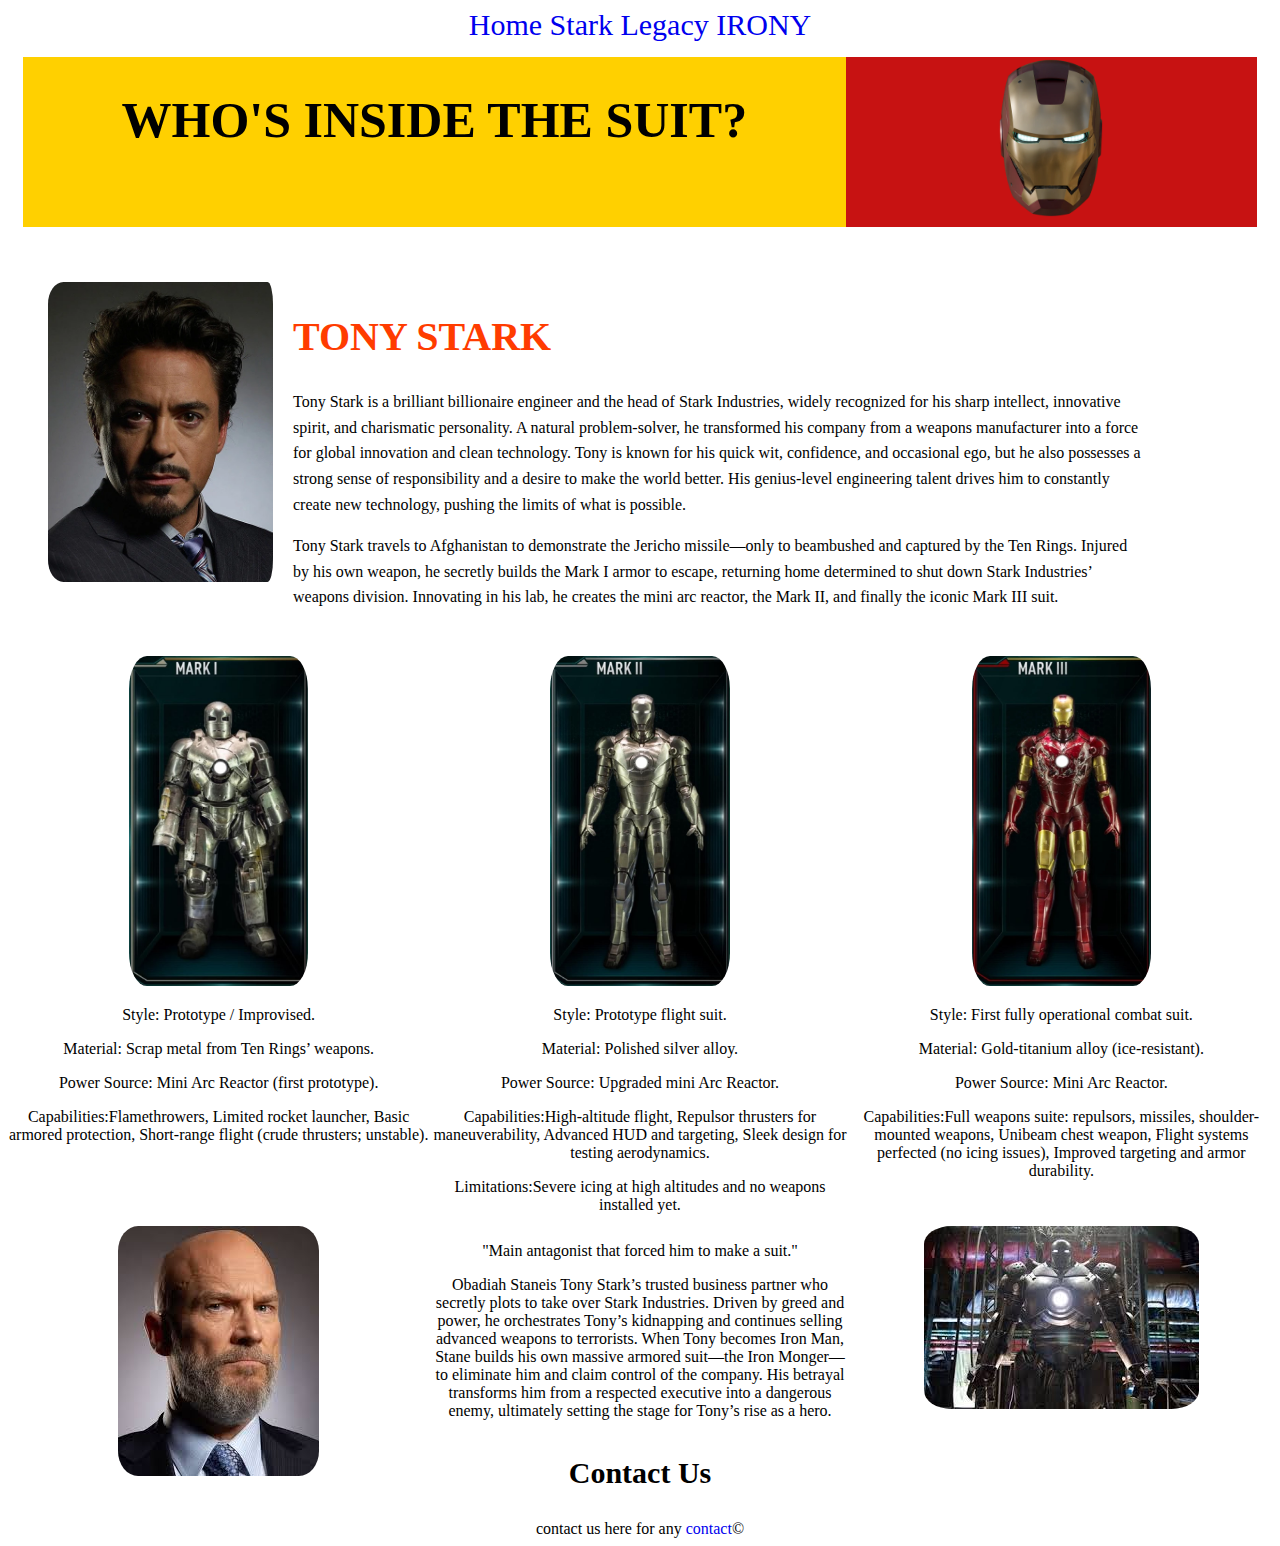
<file: index.html>
<!DOCTYPE html>
<html lang="en">
<head>
    <meta charset="UTF-8">
    <meta name="viewport" content="width=device-width, initial-scale=1.0">
    <title>Tony Stark</title>
    <link rel="stylesheet" href="./style.css">
</head>

<body>
    <div class="nav">
    <nav>
        <a href="index.html">Home</a>
        <a href="./movie2.html">Stark Legacy</a>
        <a href="./movie3.html">IRONY</a>
    </nav>
    </div>

    <div class="title1">
        <div class="yellow">
            <h1>WHO'S INSIDE THE SUIT?</h1>
        </div>
        <div class="img">
            <img class="helm" src="./Ironman.webp" alt="Iron-Man Suit">
        </div>
    </div>
    
    <div class="tony">
        <div class="toni">
            <img class="tonii" src="./Toni.webp" alt="Tony Stark">
        </div>
        <div class="ton">
            <h2>TONY STARK</h2> <p>Tony Stark is a brilliant billionaire engineer and the head of Stark Industries, widely recognized for his sharp intellect, innovative spirit, and charismatic personality. A natural problem-solver, he transformed his company from a weapons manufacturer into a force for global innovation and clean technology. Tony is known for his quick wit, confidence, and occasional ego, but he also possesses a strong sense of responsibility and a desire to make the world better. His genius-level engineering talent drives him to constantly create new technology, pushing the limits of what is possible.</p>
            <p>Tony Stark travels to Afghanistan to demonstrate the Jericho missile—only to beambushed and captured by the Ten Rings. Injured by his own weapon, he secretly builds the Mark I armor to escape, returning home determined to shut down Stark Industries’ weapons division. Innovating in his lab, he creates the mini arc reactor, the Mark II, and finally the iconic Mark III suit.</p>
        </div>
    </div>

    <div class="marks">
        <div><img class="mark1" src="./mark1.jpg" alt="Mark-1"><p>Style: Prototype / Improvised.</p><p>Material: Scrap metal from Ten Rings’ weapons.</p><p>Power Source: Mini Arc Reactor (first prototype).</p><p>Capabilities:Flamethrowers, Limited rocket launcher, Basic armored protection, Short-range flight (crude thrusters; unstable).</p></div>
        <div><img class="mark2" src="./mark2.jpg" alt="Mark-2"><p>Style: Prototype flight suit.</p><p>Material: Polished silver alloy.</p><p>Power Source: Upgraded mini Arc Reactor.</p><p>Capabilities:High-altitude flight, Repulsor thrusters for maneuverability, Advanced HUD and targeting, Sleek design for testing aerodynamics.</p><p>Limitations:Severe icing at high altitudes and no weapons installed yet.</p></div>
        <div><img class="mark3" src="./mark3.webp" alt="Mark-3"><p>Style: First fully operational combat suit.</p><p>Material: Gold-titanium alloy (ice-resistant).</p><p>Power Source: Mini Arc Reactor.</p><p>Capabilities:Full weapons suite: repulsors, missiles, shoulder-mounted weapons, Unibeam chest weapon, Flight systems perfected (no icing issues), Improved targeting and armor durability.</p></div>
    </div>

    <div class="pro">
        <div><img class="stane" src="./Stane.jpg" alt="Obadiah Stane"></div>
        <div><p>"Main antagonist that forced him to make a suit."</p><p>Obadiah Staneis Tony Stark’s trusted business partner who secretly plots to take over Stark Industries. Driven by greed and power, he orchestrates Tony’s kidnapping and continues selling advanced weapons to terrorists. When Tony becomes Iron Man, Stane builds his own massive armored suit—the Iron Monger—to eliminate him and claim control of the company. His betrayal transforms him from a respected executive into a dangerous enemy, ultimately setting the stage for Tony’s rise as a hero.</p></div>
        <div><img class="monger" src="./monger.jpg" alt="Iron-Monger"></div>
    </div> 
    <h3>Contact Us</h3>
    <footer>contact us here for any <a href="./contact.html">contact</a>©</footer>
</body>
</html>
</file>
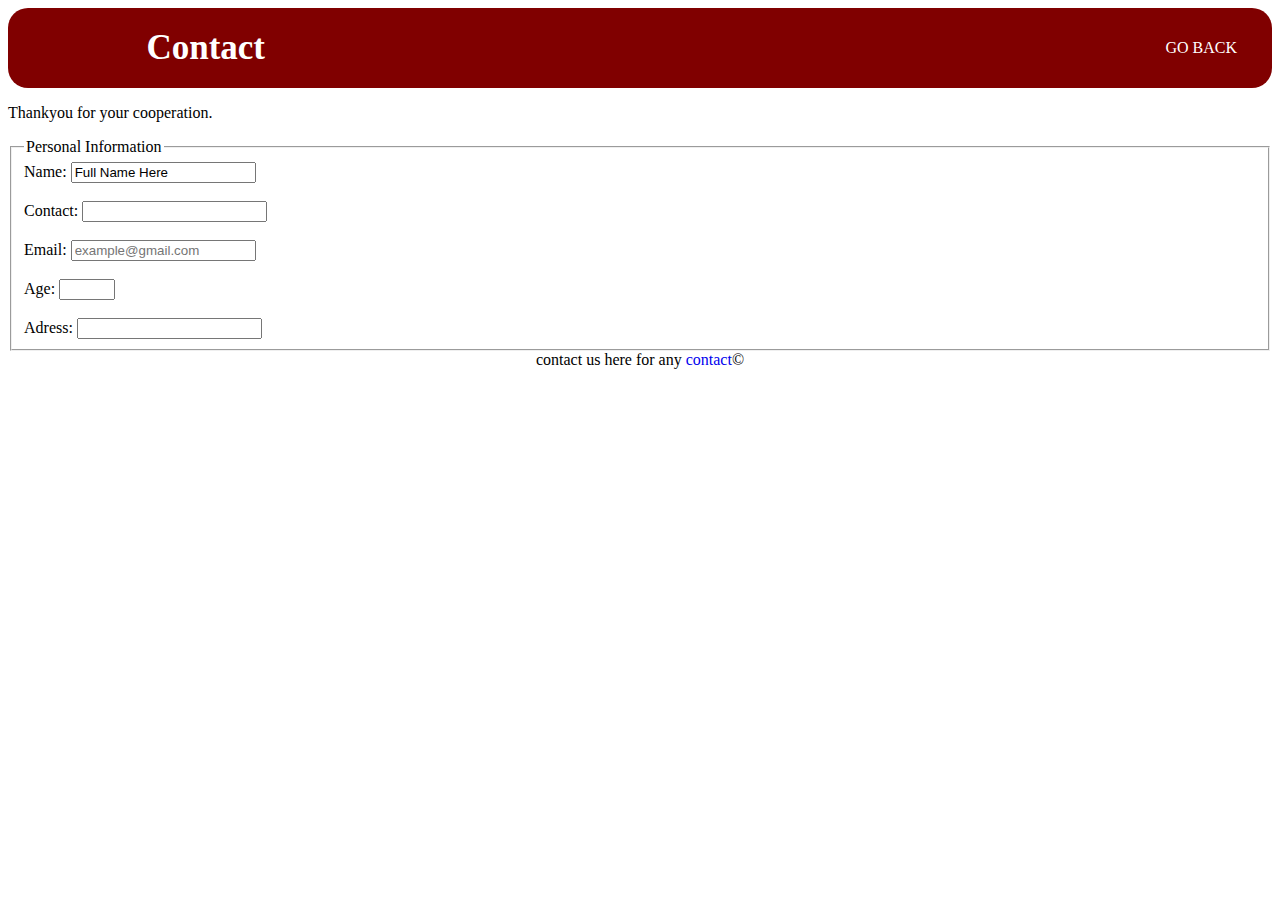
<file: contact.html>
<!DOCTYPE html>
<html lang="en">

<head>
    <meta charset="UTF-8">
    <meta name="viewport" content="width=device-width, initial-scale=1.0">
    <title>mark3</title>
    <link rel="stylesheet" href="./style.css">
</head>

<body>
    <nav class="navbar">
        <div class="navdiv">
            <div class="logo">Contact</div>
            <ul>
                <li><a href="./movie3.html">GO BACK</a></li>
            </ul>
        </div>
    </nav>
    <p>Thankyou for your cooperation.</p>
    <fieldset>
        <legend>Personal Information</legend>
        <label for="Name">Name:</label>
        <input type="text" id="name" name="Name" value="Full Name Here">
        <br><br>
        <label for="Contact">Contact:</label>
        <input type="text" id="Contact" name="Contact" pattern="[0-9]{3}[8-9]{3}[0-9]{3}">
        <br><br>
        <label for="Email">Email:</label>
        <input type="email" id="Email" name="Email" placeholder="example@gmail.com">
        <br><br>
        <label for="Age">Age:</label>
        <input type="number" id="Age" name="Age" min="19" max="35">
        <br><br>
        <label for="Adress">Adress:</label>
        <input type="text" id="Adress" name="Adress" autocomplete="on">
    </fieldset>
    <footer>contact us here for any <a href="#">contact</a>©</footer>
</body>

</html>
</file>
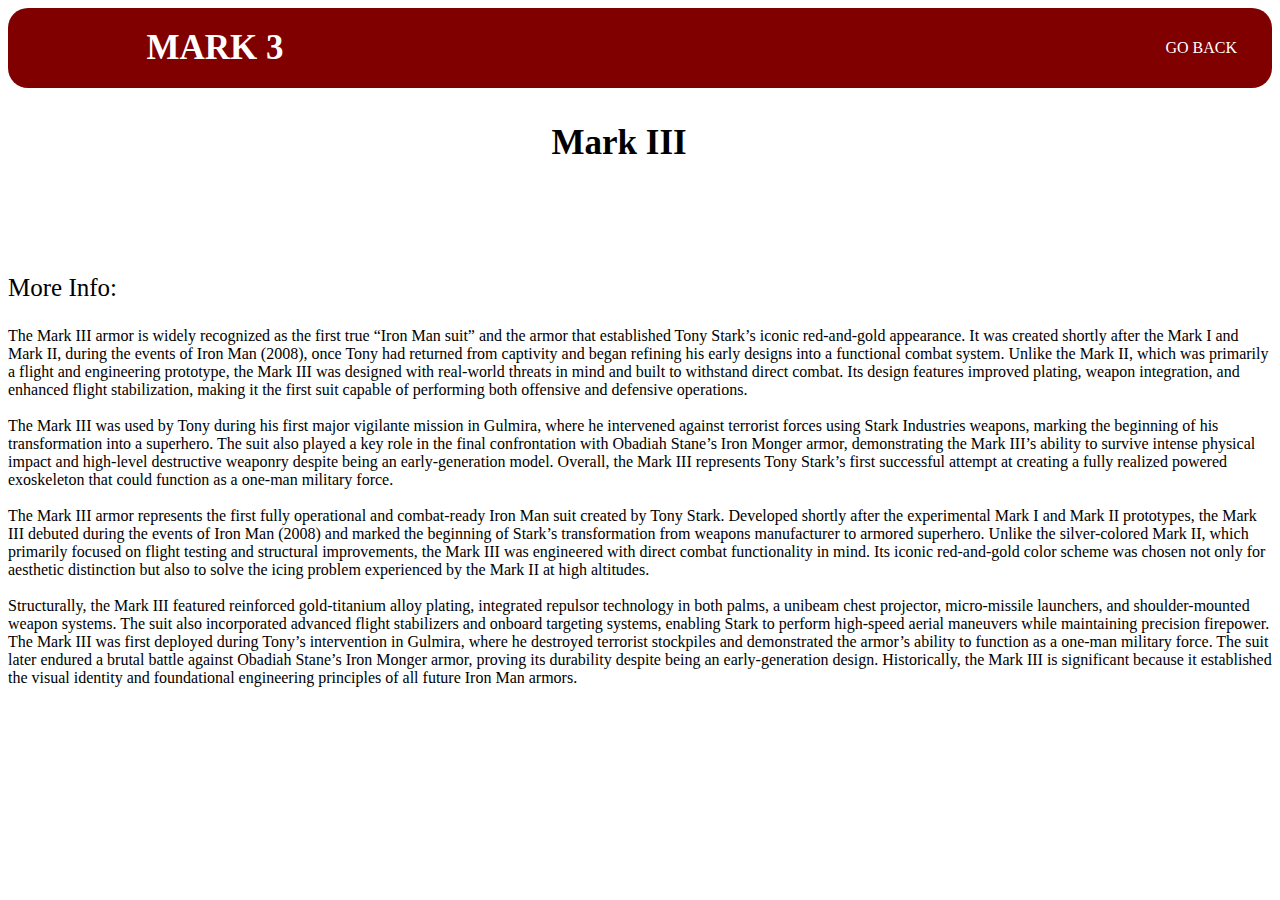
<file: mark3.html>
<!DOCTYPE html>
<html lang="en">

<head>
    <meta charset="UTF-8">
    <meta name="viewport" content="width=device-width, initial-scale=1.0">
    <title>mark3</title>
    <link rel="stylesheet" href="./style.css">
</head>

<body>
    <nav class="navbar">
        <div class="navdiv">
            <div class="logo">MARK 3</div>
            <ul>
                <li><a href="./movie3.html">GO BACK</a></li>
            </ul>
        </div>
    </nav>
    <p id="h1">Mark III</p>
    <p id="minfo">
    <p id="minfos">More Info:</p>The Mark III armor is widely recognized as the first true “Iron Man suit” and the armor
    that established Tony Stark’s iconic red-and-gold appearance. It was created shortly after the Mark I and Mark
    II, during the events of Iron Man (2008), once Tony had returned from captivity and began refining his early
    designs into a functional combat system. Unlike the Mark II, which was primarily a flight and engineering
    prototype, the Mark III was designed with real-world threats in mind and built to withstand direct combat. Its
    design features improved plating, weapon integration, and enhanced flight stabilization, making it the first
    suit capable of performing both offensive and defensive operations.
    <br><br>
    The Mark III was used by Tony during his
    first major vigilante mission in Gulmira, where he intervened against terrorist forces using Stark Industries
    weapons, marking the beginning of his transformation into a superhero. The suit also played a key role in the
    final confrontation with Obadiah Stane’s Iron Monger armor, demonstrating the Mark III’s ability to survive
    intense physical impact and high-level destructive weaponry despite being an early-generation model. Overall,
    the Mark III represents Tony Stark’s first successful attempt at creating a fully realized powered exoskeleton
    that could function as a one-man military force.
    <br><br>
    The Mark III armor represents the first fully operational and combat-ready Iron Man suit created by Tony Stark.
    Developed shortly after the experimental Mark I and Mark II prototypes, the Mark III debuted during the events of
    Iron Man (2008) and marked the beginning of Stark’s transformation from weapons manufacturer to armored superhero.
    Unlike the silver-colored Mark II, which primarily focused on flight testing and structural improvements, the Mark
    III was engineered with direct combat functionality in mind. Its iconic red-and-gold color scheme was chosen not
    only for aesthetic distinction but also to solve the icing problem experienced by the Mark II at high altitudes.
    <br><br>
    Structurally, the Mark III featured reinforced gold-titanium alloy plating, integrated repulsor technology in both
    palms, a unibeam chest projector, micro-missile launchers, and shoulder-mounted weapon systems. The suit also
    incorporated advanced flight stabilizers and onboard targeting systems, enabling Stark to perform high-speed aerial
    maneuvers while maintaining precision firepower. The Mark III was first deployed during Tony’s intervention in
    Gulmira, where he destroyed terrorist stockpiles and demonstrated the armor’s ability to function as a one-man
    military force. The suit later endured a brutal battle against Obadiah Stane’s Iron Monger armor, proving its
    durability despite being an early-generation design. Historically, the Mark III is significant because it
    established the visual identity and foundational engineering principles of all future Iron Man armors.</p>
</body>

</html>
</file>
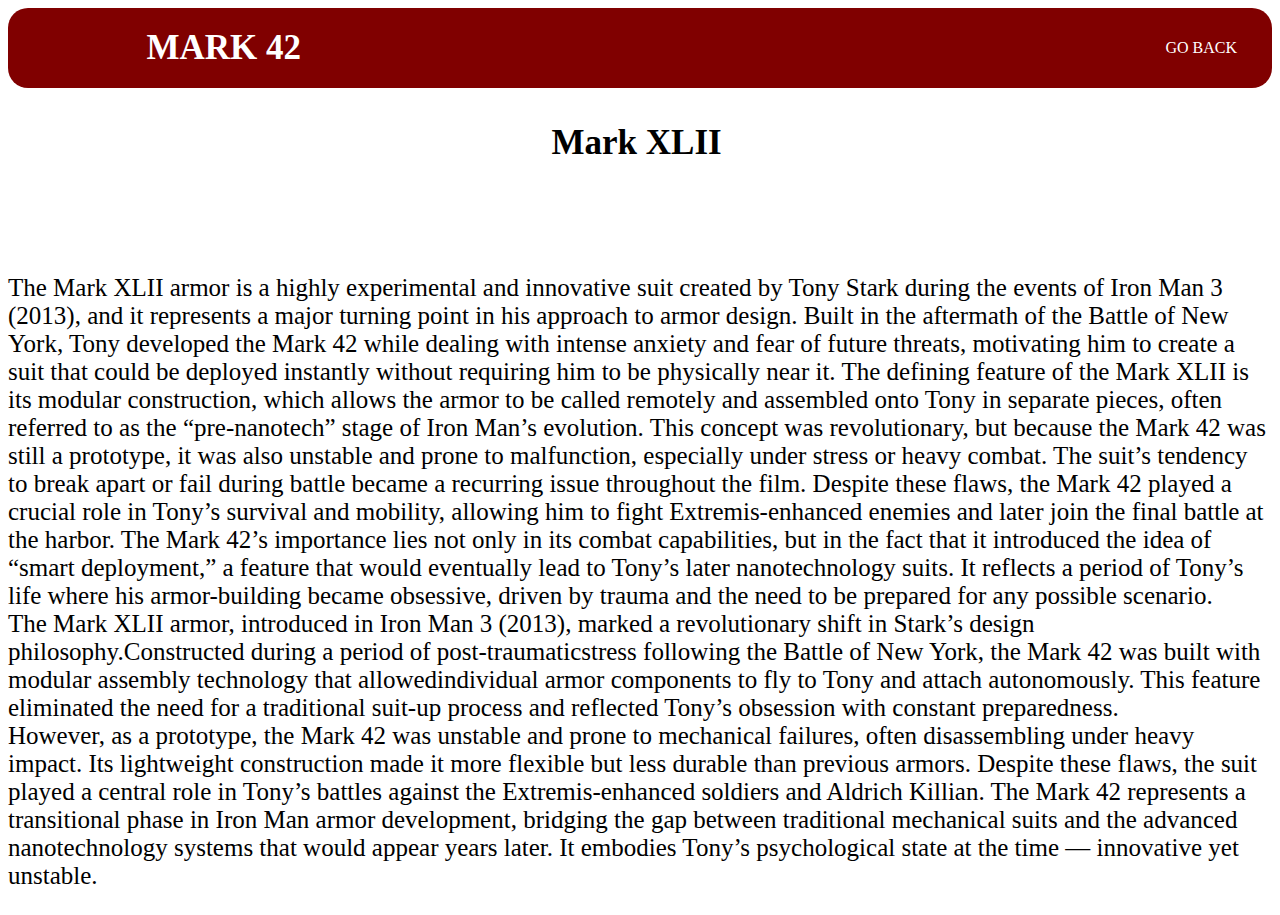
<file: mark42.html>
<!DOCTYPE html>
<html lang="en">

<head>
    <meta charset="UTF-8">
    <meta name="viewport" content="width=device-width, initial-scale=1.0">
    <title>mark3</title>
    <link rel="stylesheet" href="./style.css">
</head>

<body>
    <nav class="navbar">
        <div class="navdiv">
            <div class="logo">MARK 42</div>
            <ul>
                <li><a href="./movie3.html">GO BACK</a></li>
            </ul>
        </div>
    </nav>
    <p id="h1">Mark XLII</p>
    <p id="minfo">
    <p id="minfos">The Mark XLII armor is a highly experimental and innovative suit created by Tony Stark during the
        events of Iron Man 3 (2013), and it represents a major turning point in his approach to armor design. Built in
        the aftermath of the Battle of New York, Tony developed the Mark 42 while dealing with intense anxiety and fear
        of future threats, motivating him to create a suit that could be deployed instantly without requiring him to be
        physically near it. The defining feature of the Mark XLII is its modular construction, which allows the armor to
        be called remotely and assembled onto Tony in separate pieces, often referred to as the “pre-nanotech” stage of
        Iron Man’s evolution. This concept was revolutionary, but because the Mark 42 was still a prototype, it was also
        unstable and prone to malfunction, especially under stress or heavy combat. The suit’s tendency to break apart
        or fail during battle became a recurring issue throughout the film. Despite these flaws, the Mark 42 played a
        crucial role in Tony’s survival and mobility, allowing him to fight Extremis-enhanced enemies and later join the
        final battle at the harbor. The Mark 42’s importance lies not only in its combat capabilities, but in the fact
        that it introduced the idea of “smart deployment,” a feature that would eventually lead to Tony’s later
        nanotechnology suits. It reflects a period of Tony’s life where his armor-building became obsessive, driven by
        trauma and the need to be prepared for any possible scenario.
        <br>
        The Mark XLII armor, introduced in Iron Man 3 (2013), marked a revolutionary shift in Stark’s design
        philosophy.Constructed during a period of post-traumaticstress following the Battle of New York, the Mark 42 was
        built with modular assembly technology that allowedindividual armor components to fly to Tony and attach
        autonomously. This feature eliminated the need for a traditional suit-up process and reflected Tony’s obsession
        with constant preparedness.
        <br>
        However, as a prototype, the Mark 42 was unstable and prone to mechanical failures, often disassembling under
        heavy impact. Its lightweight construction made it more flexible but less durable than previous armors. Despite
        these flaws, the suit played a central role in Tony’s battles against the Extremis-enhanced soldiers and Aldrich
        Killian. The Mark 42 represents a transitional phase in Iron Man armor development, bridging the gap between
        traditional mechanical suits and the advanced nanotechnology systems that would appear years later. It embodies
        Tony’s psychological state at the time — innovative yet unstable.
    </p>
</body>

</html>
</file>
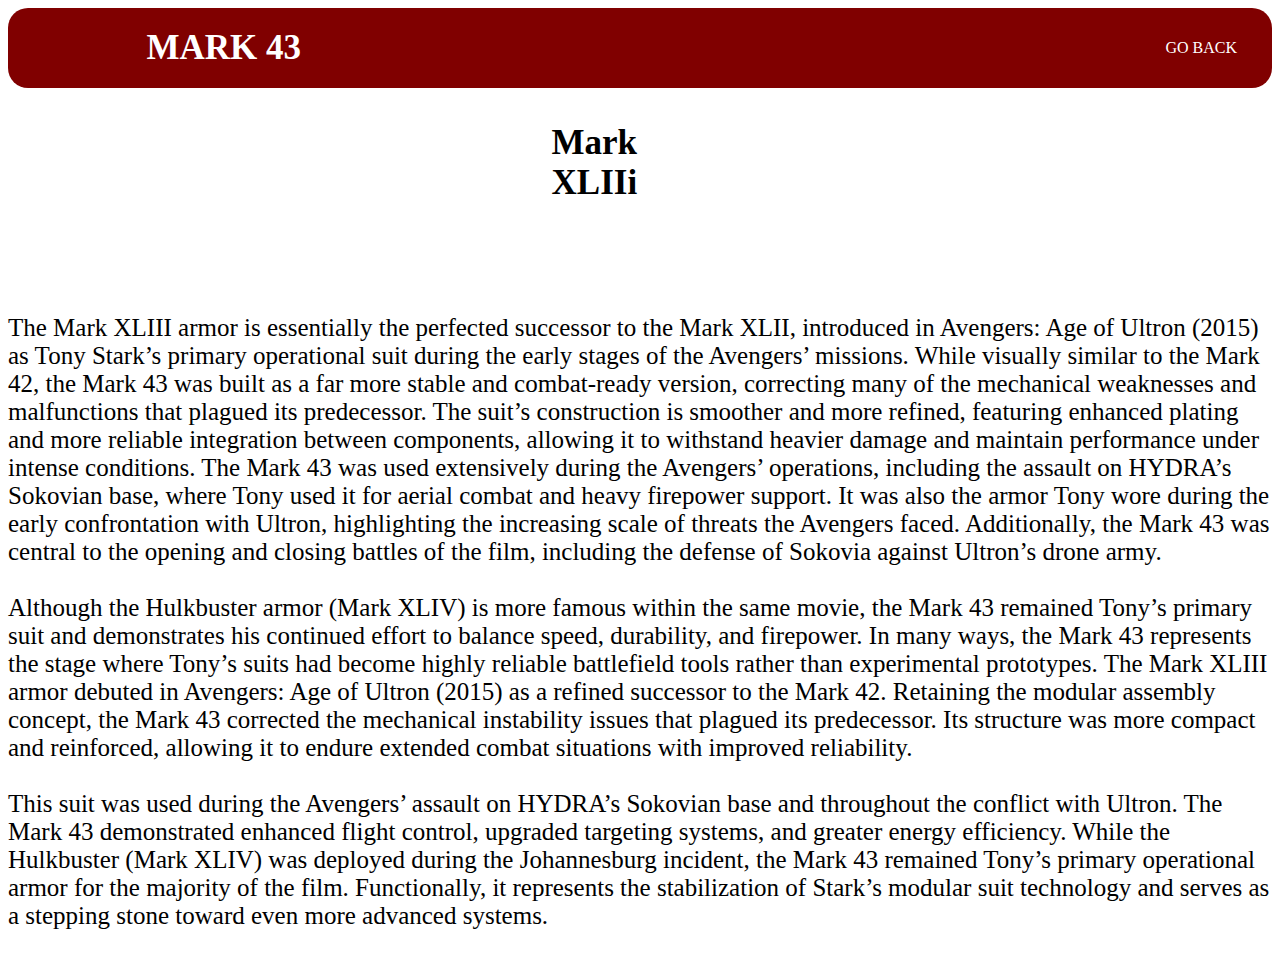
<file: mark43.html>
<!DOCTYPE html>
<html lang="en">

<head>
    <meta charset="UTF-8">
    <meta name="viewport" content="width=device-width, initial-scale=1.0">
    <title>mark3</title>
    <link rel="stylesheet" href="./style.css">
</head>

<body>
    <nav class="navbar">
        <div class="navdiv">
            <div class="logo">MARK 43</div>
            <ul>
                <li><a href="./movie3.html">GO BACK</a></li>
            </ul>
        </div>
    </nav>
    <p id="h1">Mark XLIIi</p>
    <p id="minfo">
    <p id="minfos">The Mark XLIII armor is essentially the perfected successor to the Mark XLII, introduced in Avengers:
        Age of Ultron
        (2015) as Tony Stark’s primary operational suit during the early stages of the Avengers’ missions. While
        visually
        similar to the Mark 42, the Mark 43 was built as a far more stable and combat-ready version, correcting many of
        the
        mechanical weaknesses and malfunctions that plagued its predecessor. The suit’s construction is smoother and
        more
        refined, featuring enhanced plating and more reliable integration between components, allowing it to withstand
        heavier
        damage and maintain performance under intense conditions. The Mark 43 was used extensively during the Avengers’
        operations, including the assault on HYDRA’s Sokovian base, where Tony used it for aerial combat and heavy
        firepower
        support. It was also the armor Tony wore during the early confrontation with Ultron, highlighting the increasing
        scale
        of threats the Avengers faced. Additionally, the Mark 43 was central to the opening and closing battles of the
        film,
        including the defense of Sokovia against Ultron’s drone army.
        <br> <br>Although the Hulkbuster armor (Mark XLIV) is
        more
        famous
        within the same movie, the Mark 43 remained Tony’s primary suit and demonstrates his continued effort to balance
        speed,
        durability, and firepower. In many ways, the Mark 43 represents the stage where Tony’s suits had become highly
        reliable
        battlefield tools rather than experimental prototypes. The Mark XLIII armor debuted in Avengers: Age of Ultron
        (2015) as a refined successor to the Mark 42. Retaining the modular assembly concept, the Mark 43 corrected the
        mechanical instability issues that plagued its predecessor. Its structure was more compact and reinforced,
        allowing it to endure extended combat situations with improved reliability.
        <br><br>
        This suit was used during the Avengers’ assault on HYDRA’s Sokovian base and throughout the conflict with
        Ultron. The Mark 43 demonstrated enhanced flight control, upgraded targeting systems, and greater energy
        efficiency. While the Hulkbuster (Mark XLIV) was deployed during the Johannesburg incident, the Mark 43 remained
        Tony’s primary operational armor for the majority of the film. Functionally, it represents the stabilization of
        Stark’s modular suit technology and serves as a stepping stone toward even more advanced systems.
    </p>
</body>

</html>
</file>
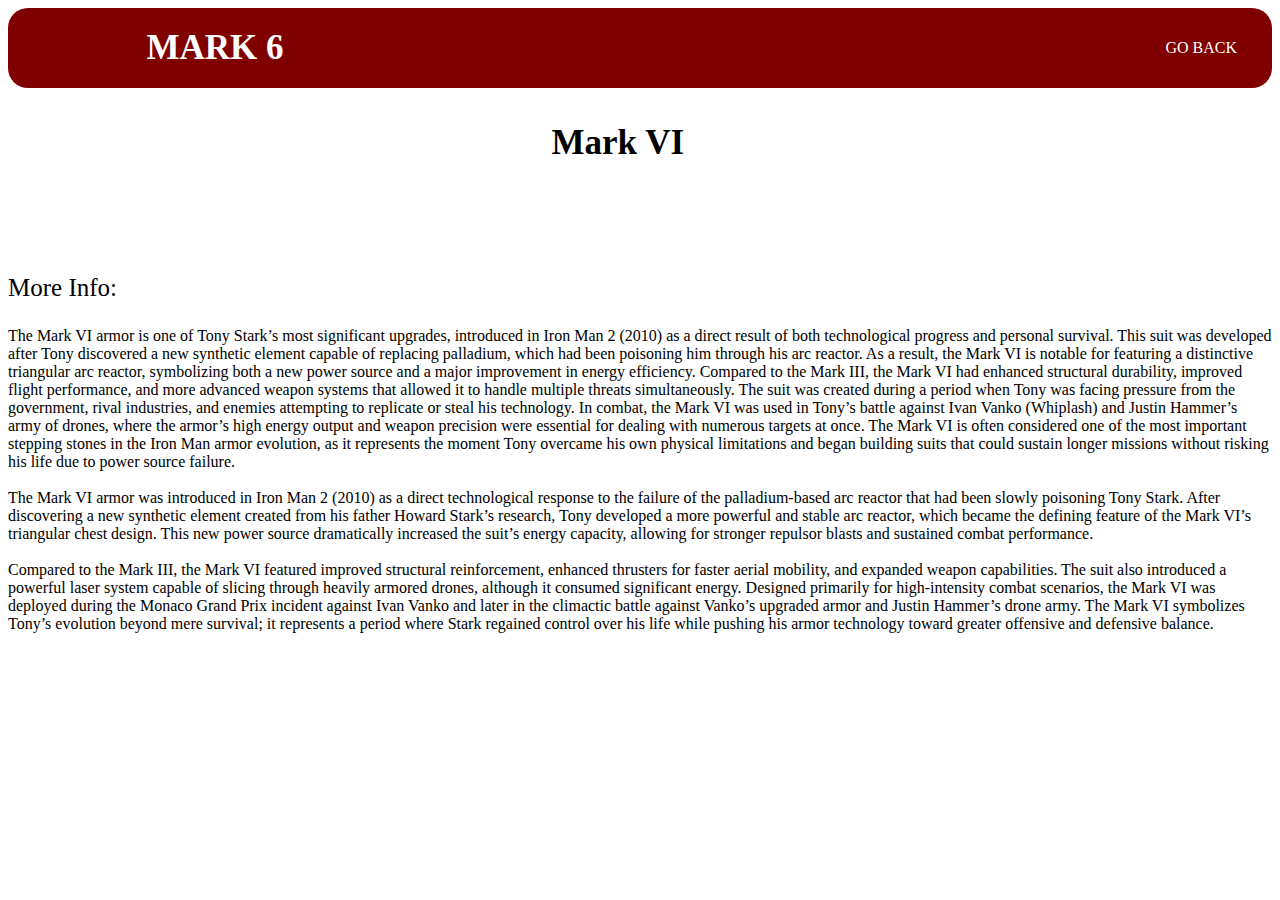
<file: mark6.html>
<!DOCTYPE html>
<html lang="en">

<head>
    <meta charset="UTF-8">
    <meta name="viewport" content="width=device-width, initial-scale=1.0">
    <title>mark3</title>
    <link rel="stylesheet" href="./style.css">
</head>

<body>
    <nav class="navbar">
        <div class="navdiv">
            <div class="logo">MARK 6</div>
            <ul>
                <li><a href="./movie3.html">GO BACK</a></li>
            </ul>
        </div>
    </nav>
    <p id="h1">Mark VI</p>
    <p id="minfo">
    <p id="minfos">More Info:</p>The Mark VI armor is one of Tony Stark’s most significant upgrades, introduced in Iron
    Man 2 (2010) as a direct result of both technological progress and personal survival. This suit was developed after
    Tony discovered a new synthetic element capable of replacing palladium, which had been poisoning him through his arc
    reactor. As a result, the Mark VI is notable for featuring a distinctive triangular arc reactor, symbolizing both a
    new power source and a major improvement in energy efficiency. Compared to the Mark III, the Mark VI had enhanced
    structural durability, improved flight performance, and more advanced weapon systems that allowed it to handle
    multiple threats simultaneously. The suit was created during a period when Tony was facing pressure from the
    government, rival industries, and enemies attempting to replicate or steal his technology. In combat, the Mark VI
    was used in Tony’s battle against Ivan Vanko (Whiplash) and Justin Hammer’s army of drones, where the armor’s high
    energy output and weapon precision were essential for dealing with numerous targets at once. The Mark VI is often
    considered one of the most important stepping stones in the Iron Man armor evolution, as it represents the moment
    Tony overcame his own physical limitations and began building suits that could sustain longer missions without
    risking his life due to power source failure. 
    <br><br>
    The Mark VI armor was introduced in Iron Man 2 (2010) as a direct
    technological response to the failure of the palladium-based arc reactor that had been slowly poisoning Tony Stark.
    After discovering a new synthetic element created from his father Howard Stark’s research, Tony developed a more
    powerful and stable arc reactor, which became the defining feature of the Mark VI’s triangular chest design. This
    new power source dramatically increased the suit’s energy capacity, allowing for stronger repulsor blasts and
    sustained combat performance.
    <br><br>
    Compared to the Mark III, the Mark VI featured improved structural reinforcement, enhanced thrusters for faster
    aerial mobility, and expanded weapon capabilities. The suit also introduced a powerful laser system capable of
    slicing through heavily armored drones, although it consumed significant energy. Designed primarily for
    high-intensity combat scenarios, the Mark VI was deployed during the Monaco Grand Prix incident against Ivan Vanko
    and later in the climactic battle against Vanko’s upgraded armor and Justin Hammer’s drone army. The Mark VI
    symbolizes Tony’s evolution beyond mere survival; it represents a period where Stark regained control over his life
    while pushing his armor technology toward greater offensive and defensive balance.</p>
</body>

</html>
</file>
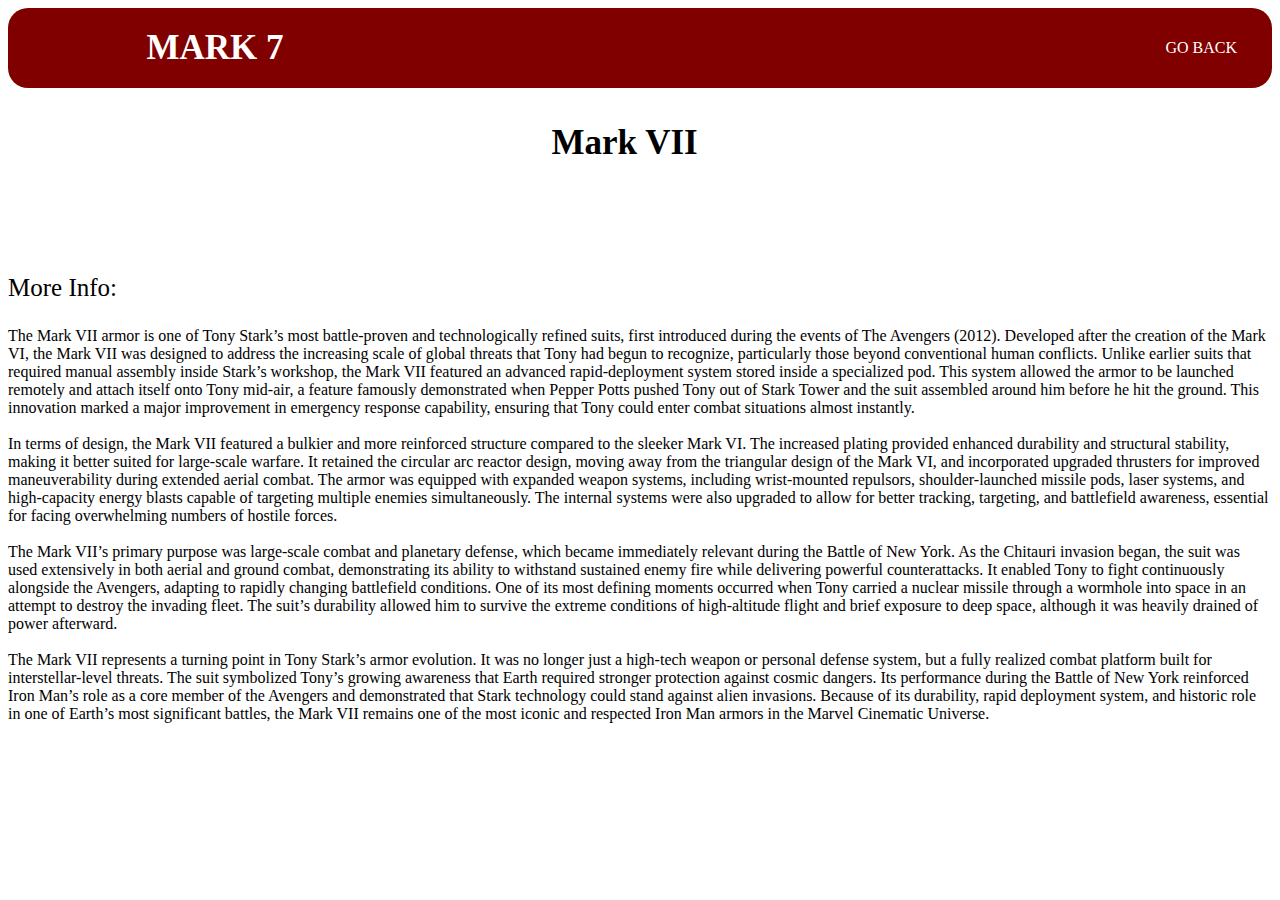
<file: mark7.html>
<!DOCTYPE html>
<html lang="en">

<head>
    <meta charset="UTF-8">
    <meta name="viewport" content="width=device-width, initial-scale=1.0">
    <title>mark3</title>
    <link rel="stylesheet" href="./style.css">
</head>

<body>
    <nav class="navbar">
        <div class="navdiv">
            <div class="logo">MARK 7</div>
            <ul>
                <li><a href="./movie3.html">GO BACK</a></li>
            </ul>
        </div>
    </nav>
    <p id="h1">Mark VII</p>
    <p id="minfo">
    <p id="minfos">More Info:</p>The Mark VII armor is one of Tony Stark’s most battle-proven and technologically
    refined suits, first introduced during the events of The Avengers (2012). Developed after the creation of the Mark
    VI, the Mark VII was designed to address the increasing scale of global threats that Tony had begun to recognize,
    particularly those beyond conventional human conflicts. Unlike earlier suits that required manual assembly inside
    Stark’s workshop, the Mark VII featured an advanced rapid-deployment system stored inside a specialized pod. This
    system allowed the armor to be launched remotely and attach itself onto Tony mid-air, a feature famously
    demonstrated when Pepper Potts pushed Tony out of Stark Tower and the suit assembled around him before he hit the
    ground. This innovation marked a major improvement in emergency response capability, ensuring that Tony could enter
    combat situations almost instantly.
    <br><br>
    In terms of design, the Mark VII featured a bulkier and more reinforced structure compared to the sleeker Mark VI.
    The increased plating provided enhanced durability and structural stability, making it better suited for large-scale
    warfare. It retained the circular arc reactor design, moving away from the triangular design of the Mark VI, and
    incorporated upgraded thrusters for improved maneuverability during extended aerial combat. The armor was equipped
    with expanded weapon systems, including wrist-mounted repulsors, shoulder-launched missile pods, laser systems, and
    high-capacity energy blasts capable of targeting multiple enemies simultaneously. The internal systems were also
    upgraded to allow for better tracking, targeting, and battlefield awareness, essential for facing overwhelming
    numbers of hostile forces.
    <br><br>
    The Mark VII’s primary purpose was large-scale combat and planetary defense, which became immediately relevant
    during the Battle of New York. As the Chitauri invasion began, the suit was used extensively in both aerial and
    ground combat, demonstrating its ability to withstand sustained enemy fire while delivering powerful counterattacks.
    It enabled Tony to fight continuously alongside the Avengers, adapting to rapidly changing battlefield conditions.
    One of its most defining moments occurred when Tony carried a nuclear missile through a wormhole into space in an
    attempt to destroy the invading fleet. The suit’s durability allowed him to survive the extreme conditions of
    high-altitude flight and brief exposure to deep space, although it was heavily drained of power afterward.
    <br><br>
    The Mark VII represents a turning point in Tony Stark’s armor evolution. It was no longer just a high-tech weapon or
    personal defense system, but a fully realized combat platform built for interstellar-level threats. The suit
    symbolized Tony’s growing awareness that Earth required stronger protection against cosmic dangers. Its performance
    during the Battle of New York reinforced Iron Man’s role as a core member of the Avengers and demonstrated that
    Stark technology could stand against alien invasions. Because of its durability, rapid deployment system, and
    historic role in one of Earth’s most significant battles, the Mark VII remains one of the most iconic and respected
    Iron Man armors in the Marvel Cinematic Universe.</p>
</body>

</html>
</file>
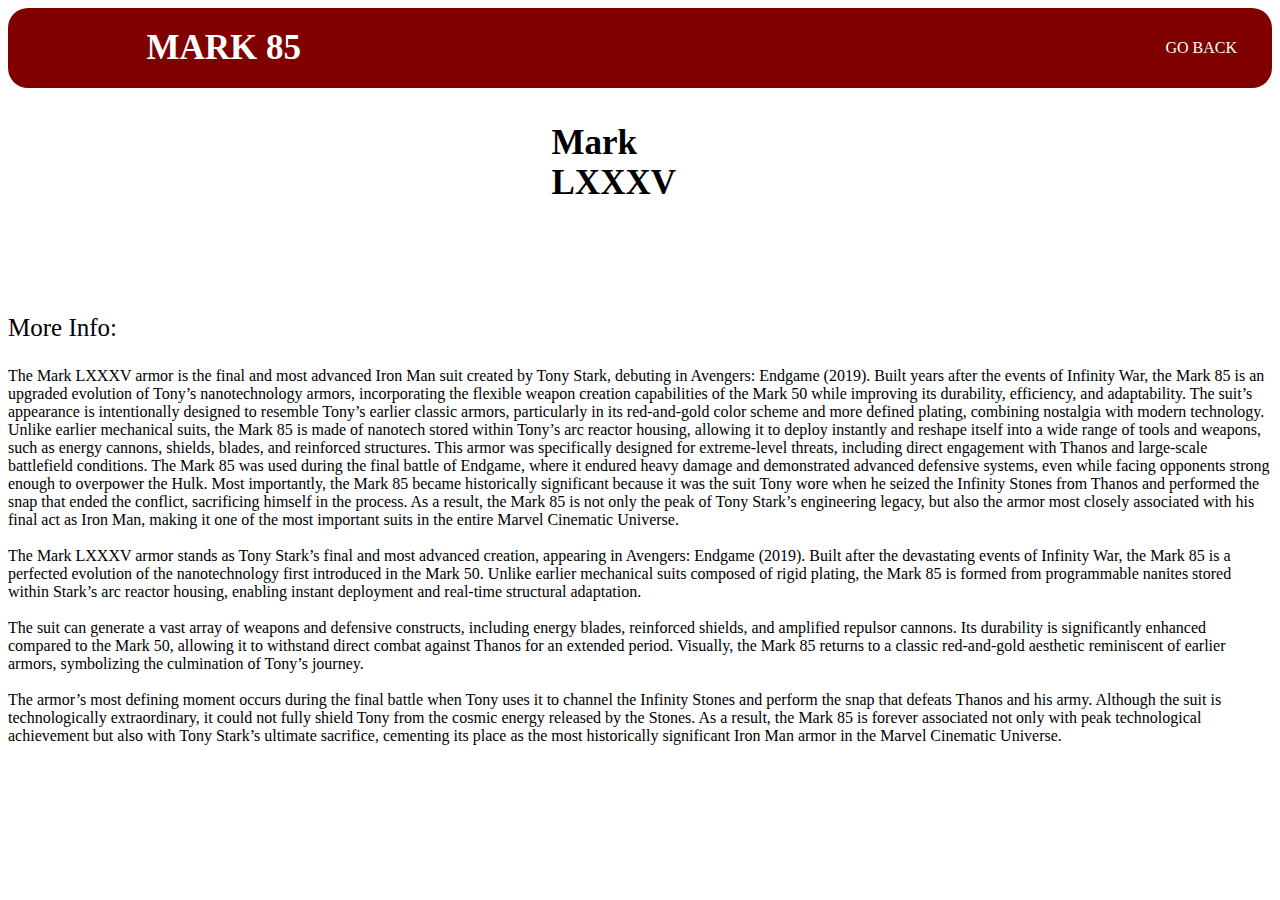
<file: mark85.html>
<!DOCTYPE html>
<html lang="en">

<head>
    <meta charset="UTF-8">
    <meta name="viewport" content="width=device-width, initial-scale=1.0">
    <title>mark3</title>
    <link rel="stylesheet" href="./style.css">
</head>

<body>
    <nav class="navbar">
        <div class="navdiv">
            <div class="logo">MARK 85</div>
            <ul>
                <li><a href="./movie3.html">GO BACK</a></li>
            </ul>
        </div>
    </nav>
    <p id="h1">Mark LXXXV</p>
    <p id="minfo">
    <p id="minfos">More Info:</p>The Mark LXXXV armor is the final and most advanced Iron Man suit created by Tony
    Stark, debuting in Avengers: Endgame (2019). Built years after the events of Infinity War, the Mark 85 is an
    upgraded evolution of Tony’s nanotechnology armors, incorporating the flexible weapon creation capabilities of the
    Mark 50 while improving its durability, efficiency, and adaptability. The suit’s appearance is intentionally
    designed to resemble Tony’s earlier classic armors, particularly in its red-and-gold color scheme and more defined
    plating, combining nostalgia with modern technology. Unlike earlier mechanical suits, the Mark 85 is made of
    nanotech stored within Tony’s arc reactor housing, allowing it to deploy instantly and reshape itself into a wide
    range of tools and weapons, such as energy cannons, shields, blades, and reinforced structures. This armor was
    specifically designed for extreme-level threats, including direct engagement with Thanos and large-scale battlefield
    conditions. The Mark 85 was used during the final battle of Endgame, where it endured heavy damage and demonstrated
    advanced defensive systems, even while facing opponents strong enough to overpower the Hulk. Most importantly, the
    Mark 85 became historically significant because it was the suit Tony wore when he seized the Infinity Stones from
    Thanos and performed the snap that ended the conflict, sacrificing himself in the process. As a result, the Mark 85
    is not only the peak of Tony Stark’s engineering legacy, but also the armor most closely associated with his final
    act as Iron Man, making it one of the most important suits in the entire Marvel Cinematic Universe.
    <br><br>
    The Mark LXXXV armor stands as Tony Stark’s final and most advanced creation, appearing in Avengers: Endgame (2019).
    Built after the devastating events of Infinity War, the Mark 85 is a perfected evolution of the nanotechnology first
    introduced in the Mark 50. Unlike earlier mechanical suits composed of rigid plating, the Mark 85 is formed from
    programmable nanites stored within Stark’s arc reactor housing, enabling instant deployment and real-time structural
    adaptation.
    <br><br>
    The suit can generate a vast array of weapons and defensive constructs, including energy blades, reinforced shields,
    and amplified repulsor cannons. Its durability is significantly enhanced compared to the Mark 50, allowing it to
    withstand direct combat against Thanos for an extended period. Visually, the Mark 85 returns to a classic
    red-and-gold aesthetic reminiscent of earlier armors, symbolizing the culmination of Tony’s journey.
    <br><br>
    The armor’s most defining moment occurs during the final battle when Tony uses it to channel the Infinity Stones and
    perform the snap that defeats Thanos and his army. Although the suit is technologically extraordinary, it could not
    fully shield Tony from the cosmic energy released by the Stones. As a result, the Mark 85 is forever associated not
    only with peak technological achievement but also with Tony Stark’s ultimate sacrifice, cementing its place as the
    most historically significant Iron Man armor in the Marvel Cinematic Universe.</p>
</body>

</html>
</file>
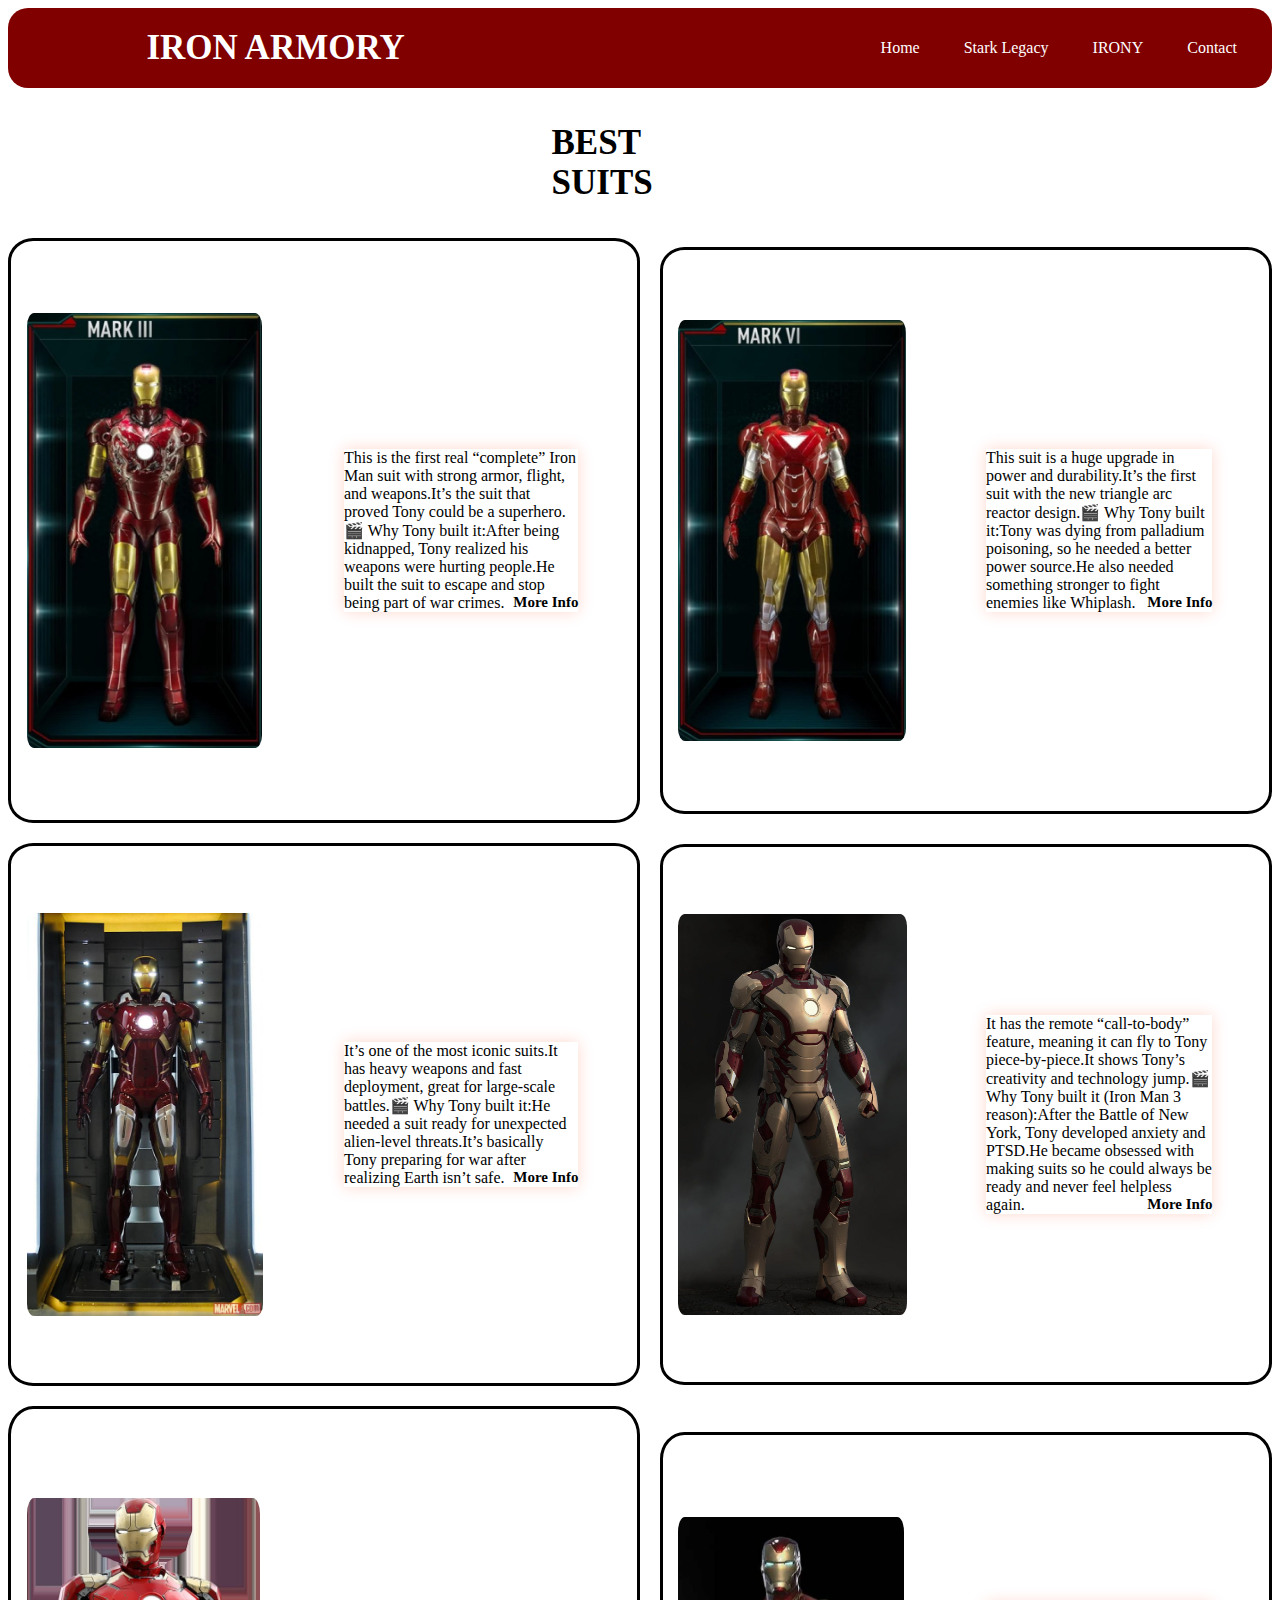
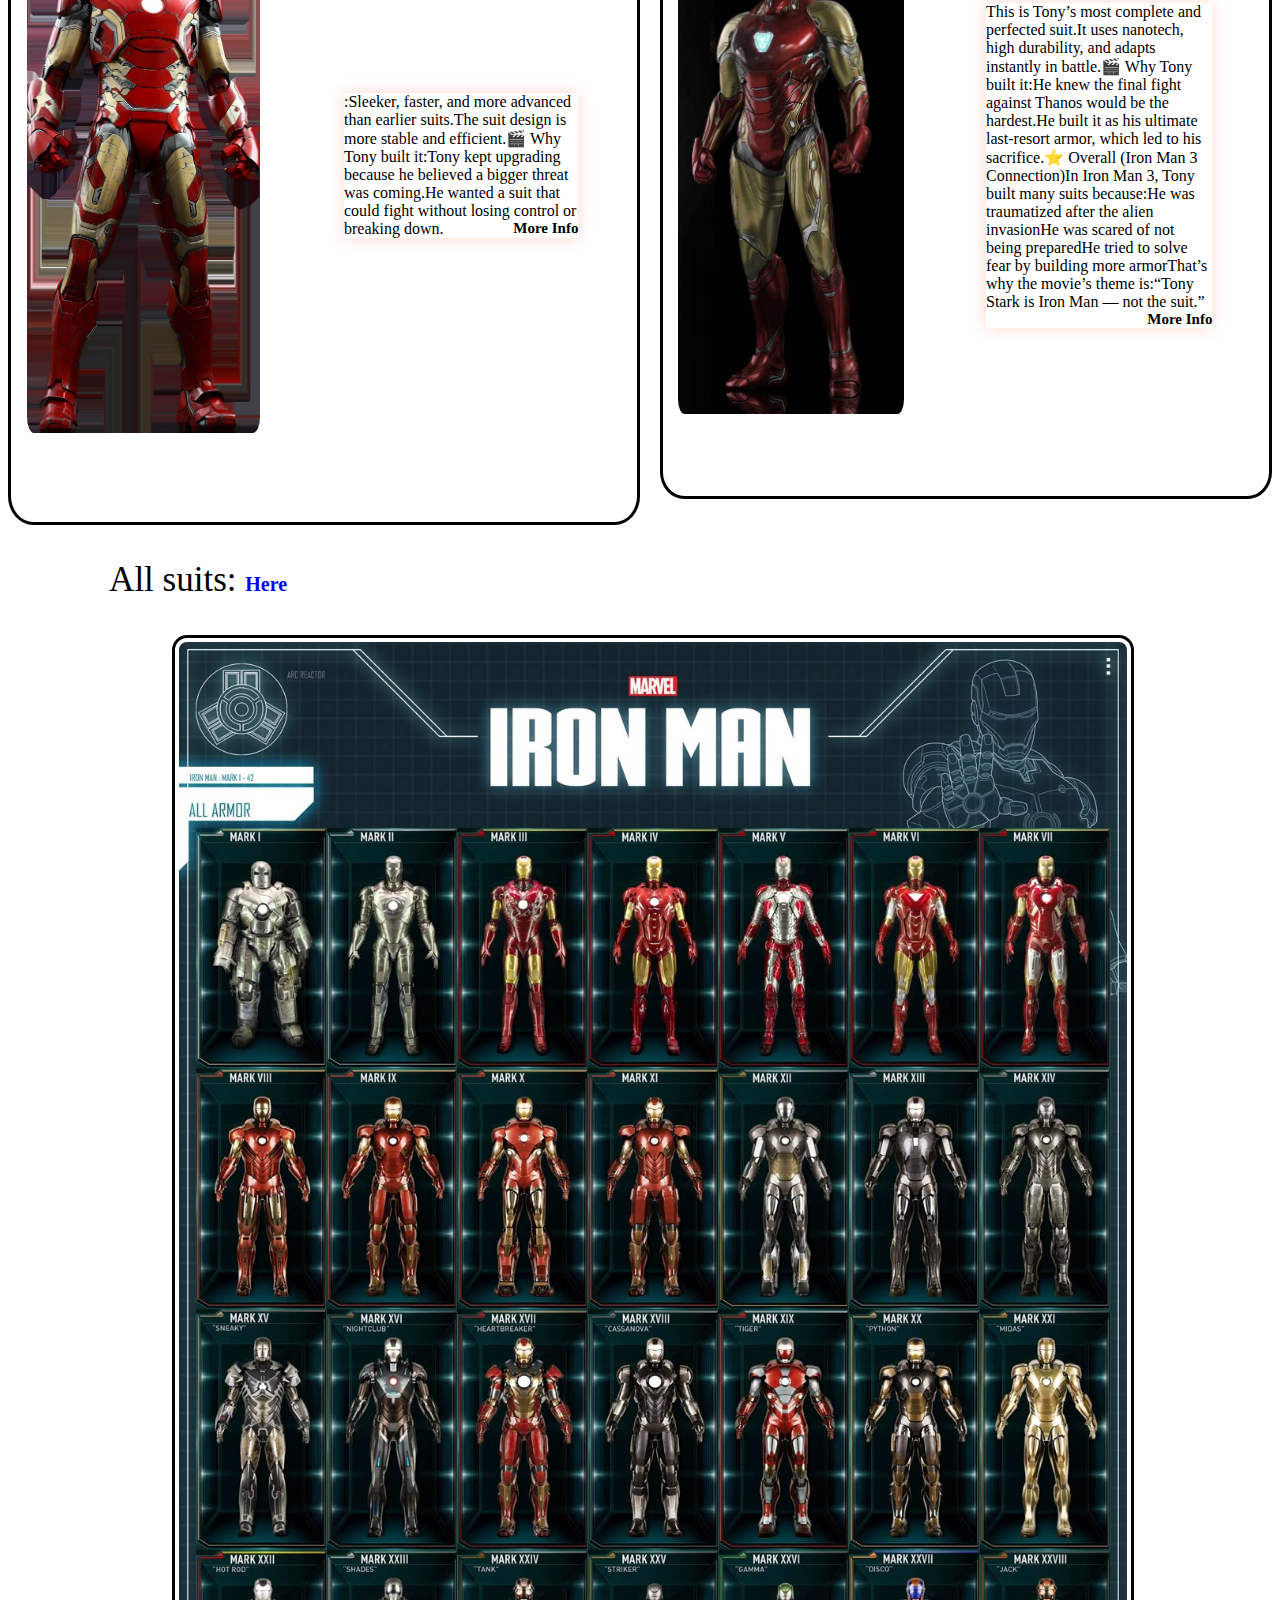
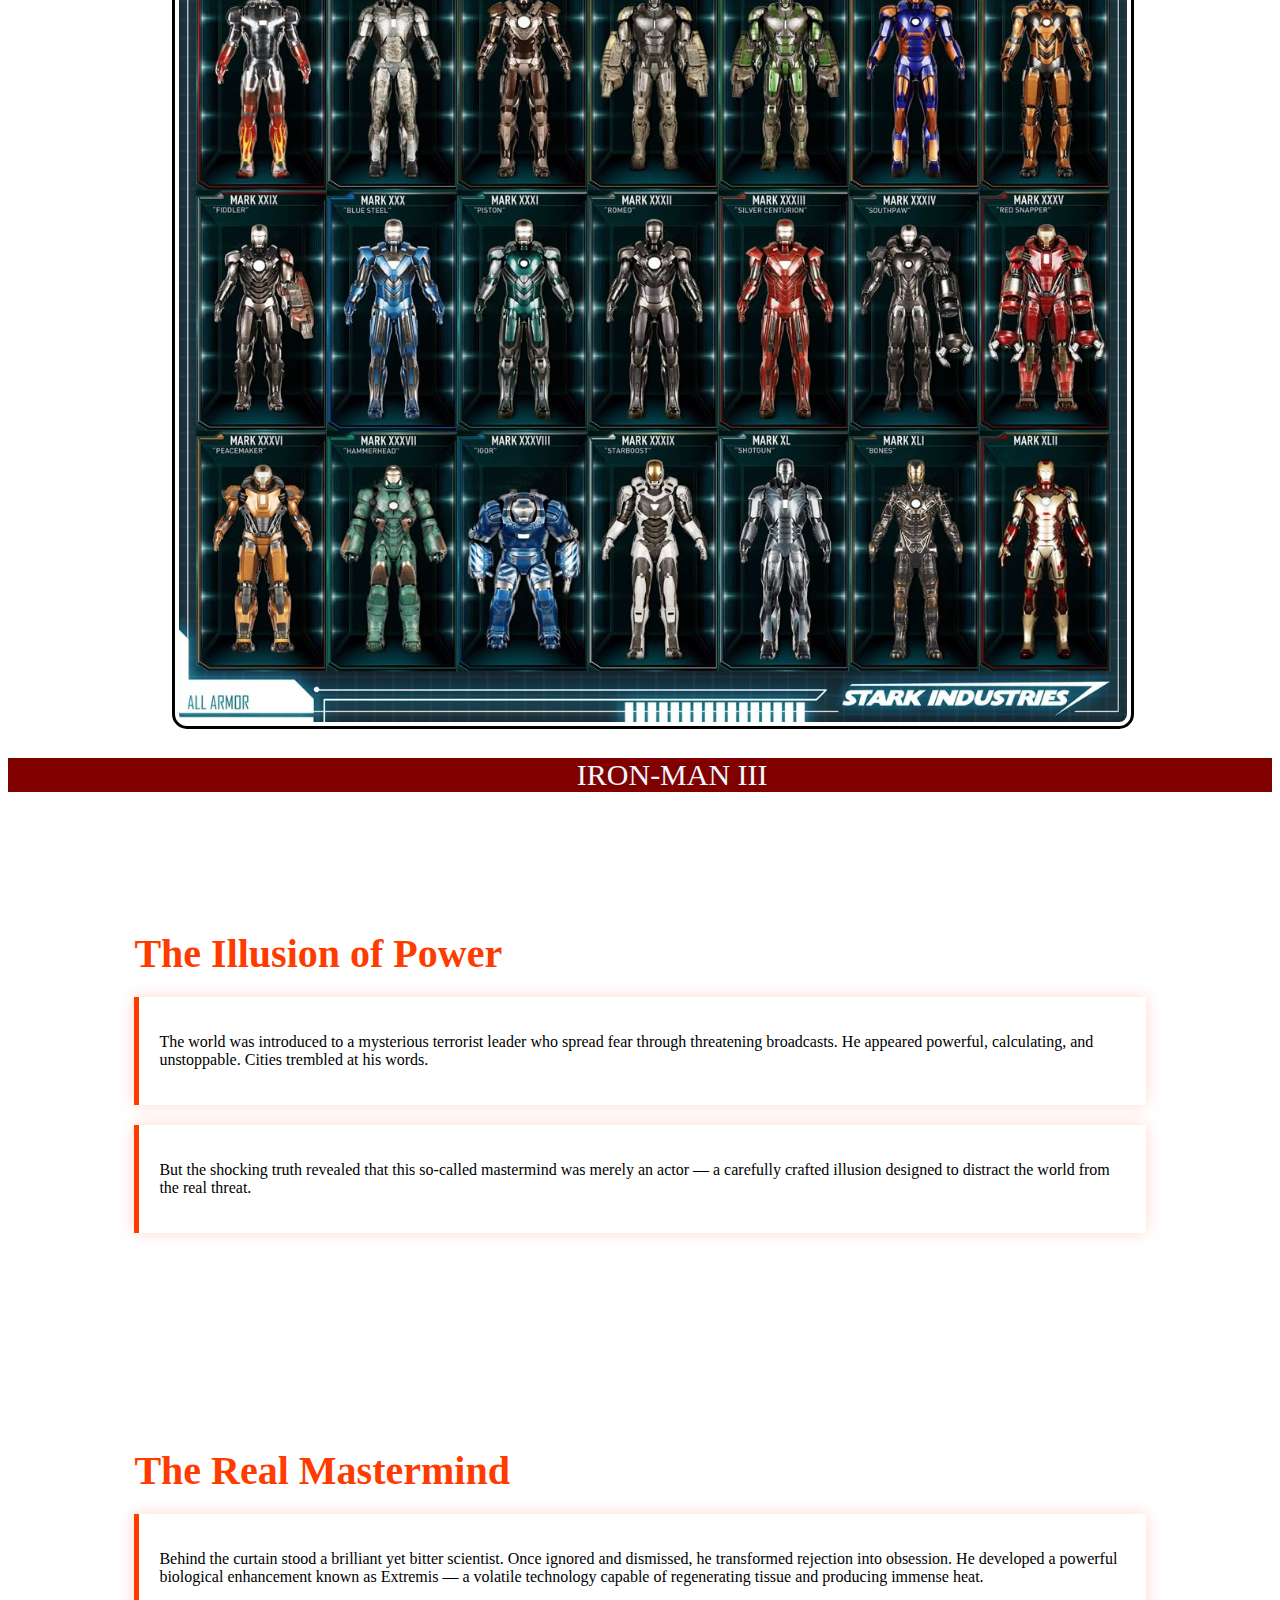
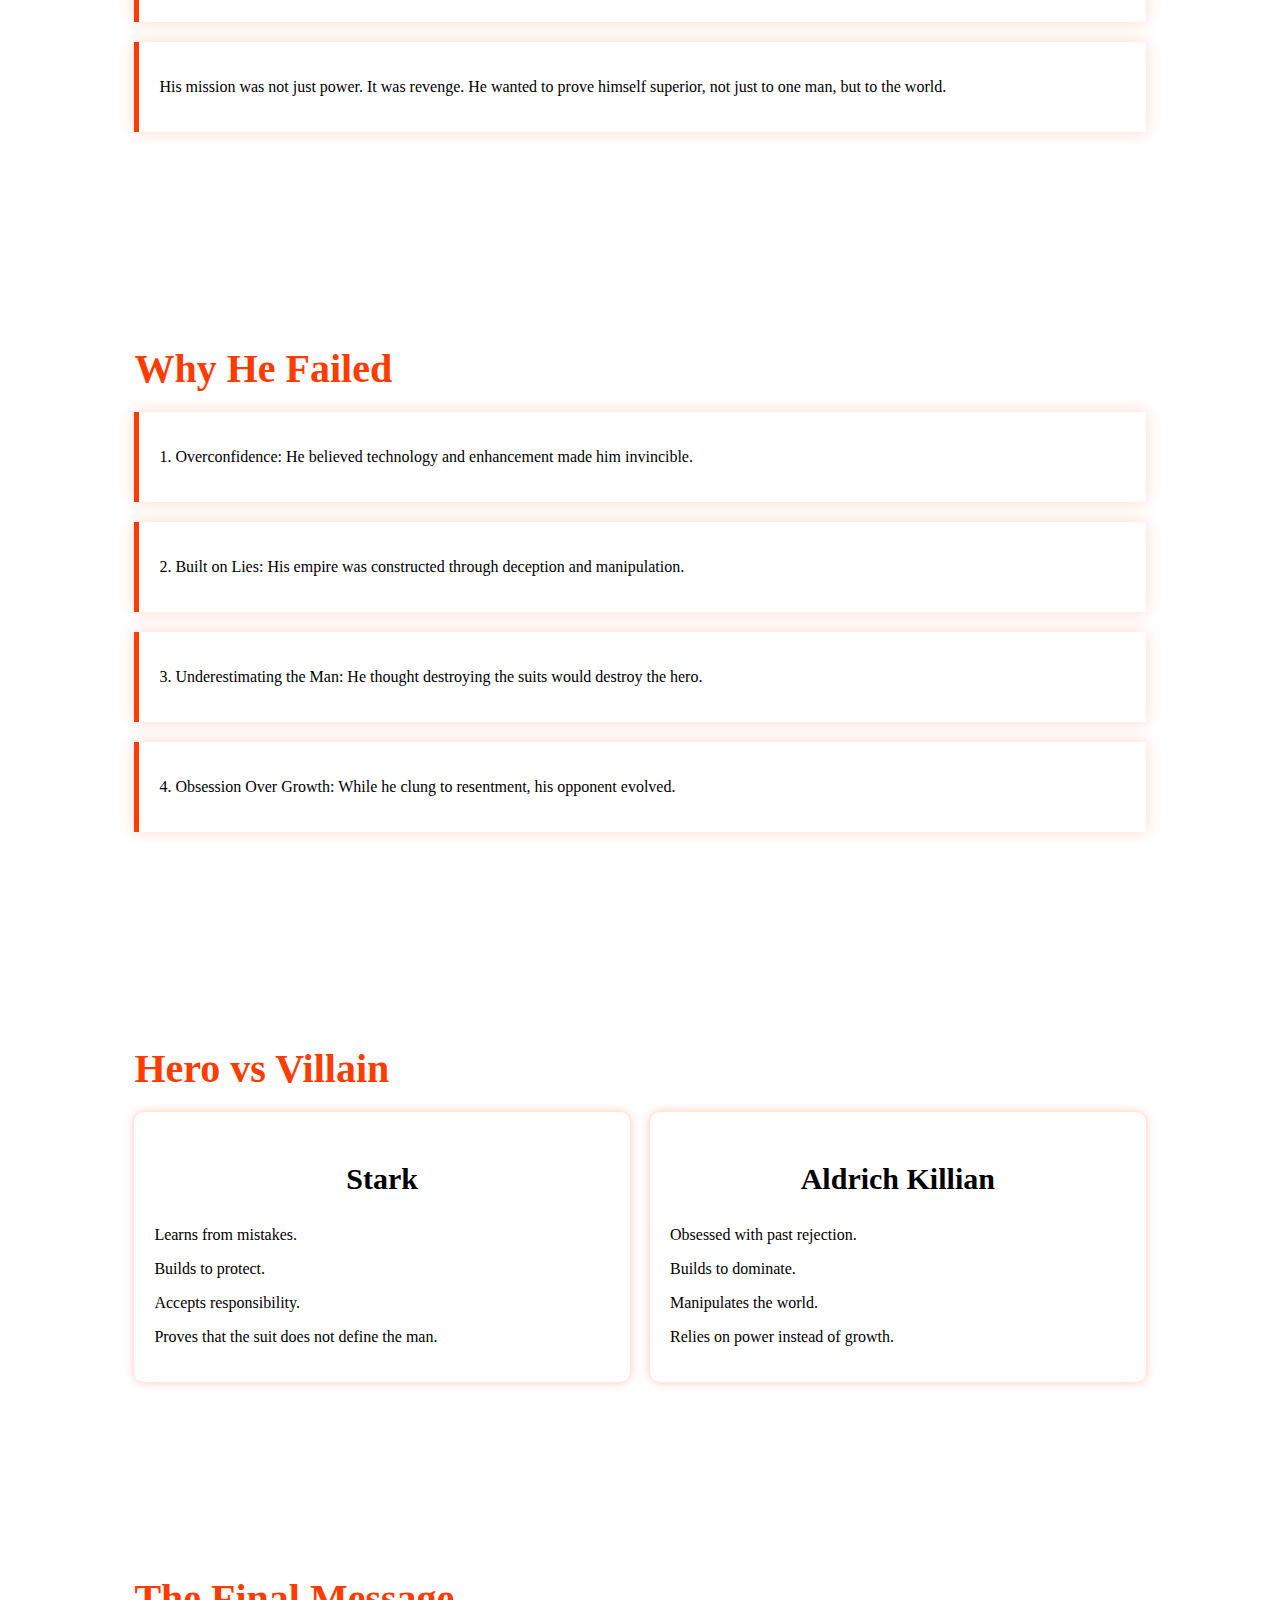
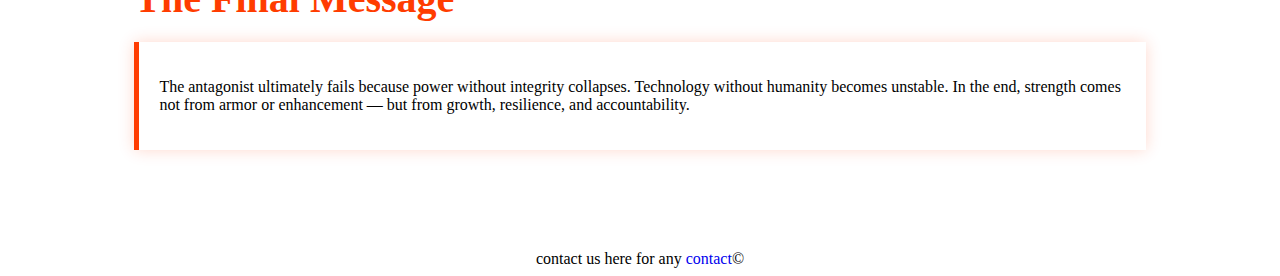
<file: movie3.html>
<!DOCTYPE html>
<html lang="en">

<head>
  <meta charset="UTF-8">
  <meta name="viewport" content="width=device-width, initial-scale=1.0">
  <title>IRONY</title>
  <link rel="stylesheet" href="./style.css">
</head>

<body>
  <nav class="navbar">
    <div class="navdiv">
      <div class="logo">IRON ARMORY</div>
      <ul>
        <li><a href="index.html">Home</a></li>
        <li><a href="./movie2.html">Stark Legacy</a></li>
        <li><a href="#">IRONY</a></li>
        <li><a href="./contact.html">Contact</a></li>
      </ul>
    </div>
  </nav>
  <p id="h1">BEST SUITS</p>
  <div class="p3">
    <div class="box-1">
      <img id="img" src="mark3.webp" alt="Mark3">
      <p id="text">This is the first real “complete” Iron Man suit with strong armor, flight, and weapons.It’s the suit
        that proved Tony could be a superhero.🎬 Why Tony built it:After being kidnapped, Tony realized his weapons were
        hurting people.He built the suit to escape and stop being part of war crimes.<a id="infos"
          href="mark3.html">More Info</a></p>
    </div>

    <div class="box-2">
      <img id="img" src="./mark6.jpg" alt="Mark">
      <p id="text">This suit is a huge upgrade in power and durability.It’s the first suit with the new triangle arc
        reactor design.🎬 Why Tony built it:Tony was dying from palladium poisoning, so he needed a better power
        source.He also needed something stronger to fight enemies like Whiplash.<a id="infos" href="mark6.html">More
          Info</a></p>
    </div>

    <div class="box-3">
      <img id="img" src="./mark7.jpg" alt="Mark">
      <p id="text">It’s one of the most iconic suits.It has heavy weapons and fast deployment, great for large-scale
        battles.🎬 Why Tony built it:He needed a suit ready for unexpected alien-level threats.It’s basically Tony
        preparing for war after realizing Earth isn’t safe.<a id="infos" href="mark7.html">More Info</a></p>
    </div>

    <div class="box-4">
      <img id="img" src="./mark42.jpg" alt="Mark">
      <p id="text">It has the remote “call-to-body” feature, meaning it can fly to Tony piece-by-piece.It shows Tony’s
        creativity and technology jump.🎬 Why Tony built it (Iron Man 3 reason):After the Battle of New York, Tony
        developed anxiety and PTSD.He became obsessed with making suits so he could always be ready and never feel
        helpless again.<a id="infos" href="mark42.html">More Info</a></p>
    </div>

    <div class="box-5">
      <img id="img" src="./mark43.jpg" alt="Mark">
      <p id="text">:Sleeker, faster, and more advanced than earlier suits.The suit design is more stable and
        efficient.🎬 Why Tony built it:Tony kept upgrading because he believed a bigger threat was coming.He wanted a
        suit that could fight without losing control or breaking down.<a id="infos" href="mark43.html">More Info</a></p>
    </div>

    <div class="box-6">
      <img id="img" src="./mark85.jpg" alt="Mark">
      <p id="text">This is Tony’s most complete and perfected suit.It uses nanotech, high durability,
        and adapts instantly in battle.🎬 Why Tony built it:He knew the final fight against Thanos would be the
        hardest.He built it as his ultimate last-resort armor, which led to his sacrifice.⭐ Overall (Iron Man 3
        Connection)In Iron Man 3, Tony built many suits because:He was traumatized after the alien invasionHe was scared
        of not being preparedHe tried to solve fear by building more armorThat’s why the movie’s theme is:“Tony Stark is
        Iron Man — not the suit.”<a id="infos" href="mark85.html">More Info</a></p>
    </div>
  </div>

  <div class="asuit">
    <p id="asuit">All suits: <a id="asuits" href="https://marvel.fandom.com/wiki/Iron_Man_Armor">Here</a></p>
    <img id="alls" src="all.jpg" alt="couple of suits">
  </div>

  <div class="man3">IRON-MAN III</div>
  <section id="truth">
    <h2>The Illusion of Power</h2>
    <div class="card">
      <p>
        The world was introduced to a mysterious terrorist leader who spread fear through threatening broadcasts.
        He appeared powerful, calculating, and unstoppable. Cities trembled at his words.
      </p>
    </div>
    <div class="card">
      <p>
        But the shocking truth revealed that this so-called mastermind was merely an actor —
        a carefully crafted illusion designed to distract the world from the real threat.
      </p>
    </div>
  </section>

  <section>
    <h2>The Real Mastermind</h2>
    <div class="card">
      <p>
        Behind the curtain stood a brilliant yet bitter scientist. Once ignored and dismissed,
        he transformed rejection into obsession. He developed a powerful biological enhancement
        known as Extremis — a volatile technology capable of regenerating tissue and producing immense heat.
      </p>
    </div>
    <div class="card">
      <p>
        His mission was not just power. It was revenge. He wanted to prove himself superior,
        not just to one man, but to the world.
      </p>
    </div>
  </section>

  <section>
    <h2>Why He Failed</h2>
    <div class="card">
      <p><strong>1. Overconfidence:</strong> He believed technology and enhancement made him invincible.</p>
    </div>
    <div class="card">
      <p><strong>2. Built on Lies:</strong> His empire was constructed through deception and manipulation.</p>
    </div>
    <div class="card">
      <p><strong>3. Underestimating the Man:</strong> He thought destroying the suits would destroy the hero.</p>
    </div>
    <div class="card">
      <p><strong>4. Obsession Over Growth:</strong> While he clung to resentment, his opponent evolved.</p>
    </div>
  </section>

  <section>
    <h2>Hero vs Villain</h2>
    <div class="comparison">
      <div>
        <h3>Stark</h3>
        <p>Learns from mistakes.</p>
        <p>Builds to protect.</p>
        <p>Accepts responsibility.</p>
        <p>Proves that the suit does not define the man.</p>
      </div>
      <div>
        <h3>Aldrich Killian</h3>
        <p>Obsessed with past rejection.</p>
        <p>Builds to dominate.</p>
        <p>Manipulates the world.</p>
        <p>Relies on power instead of growth.</p>
      </div>
    </div>
  </section>

  <section>
    <h2>The Final Message</h2>
    <div class="card">
      <p>
        The antagonist ultimately fails because power without integrity collapses.
        Technology without humanity becomes unstable. In the end,
        strength comes not from armor or enhancement — but from growth,
        resilience, and accountability.
      </p>
    </div>
  </section>

  <footer>contact us here for any <a href="./contact.html">contact</a>©</footer>

</html>
</file>
<file: style.css>
h1 {
    font-size: 50px;
    text-align: center;
}

h2 {
    font-size: 40px;
}

h3 {
    font-size: 30px;
    text-align: center;
}

footer {
    text-align: center;
}

p {
    font-weight: 100;
}

.nav {
    text-align: center;
    font-size: 30px;
}

.nav:hover {
    background-color: hsl(0, 0%, 67%);
}

.title1 {
    display: grid;
    grid-template-rows: 170px;
    grid-template-columns: 1fr 1fr 1fr;
    padding: 15px;
}

.yellow {
    background-color: rgb(255, 208, 0);
    grid-column: span 2;
}

.img {
    background-color: rgb(199, 18, 18);
    text-align: center;
}

.helm {
    height: 160px;
    border-radius: 10%;
}

.tonii {
    height: 300px;
    float: left;
    padding: 10px;
    padding-right: 20px;
    border-radius: 10%;
}

.ton {
    padding-right: 100px;
}

.tony {
    font-weight: 100;
    line-height: 1.6;
    padding: 30px;
}

.marks {
    display: grid;
    grid-template-columns: 1fr 1fr 1fr;
    grid-template-rows: 170px;
    text-align: center;
    padding-bottom: 400px;
}

.pro {
    display: grid;
    grid-template-columns: 1fr 1fr 1fr;
    grid-template-rows: 200px;
    text-align: center;
}

.mark1 {
    height: 330px;
    border-radius: 10%;
}

.mark2 {
    height: 330px;
    border-radius: 10%;
}

.mark3 {
    height: 330px;
    border-radius: 10%;
}

.stane {
    border-radius: 10%;
}

.monger {
    border-radius: 10%;
}

.title2 {
    display: grid;
    grid-template-rows: 170px;
    grid-template-columns: 1fr 1fr 1fr;
    padding: 15px;
}

.page2 {
    display: grid;
    grid-template-columns: 1fr 1fr 1fr 1fr;
    grid-template-rows: 380px 380px;
    gap: 30px;
}

.tonyy1 {
    height: 350px;
    border-radius: 10%;
    justify-self: center;
    align-self: center;
}

.tonyy3 {
    grid-column: span 2;
    font-weight: 100;
    line-height: 1.6;
}

.tonyyy {
    grid-column: span 2;
}

.tonyyy3 {
    justify-self: center;
    align-self: center;
}

.tonyyyy2 {
    justify-self: center;
    align-self: center;
    border-radius: 10%
}

.nelement {
    height: 350px;
    border-radius: 10%;
}

.pelement {
    grid-column: span 2;
}

.vid {
    border-radius: 10%;
    height: 380px;
}

* {
    text-decoration: none;
}

.navbar {
    background-color: maroon;
    font-family: cursive;
    padding: 15px;
    border-radius: 20px;
}

.navdiv {
    display: flex;
    align-items: center;
    justify-content: space-between;
}

.logo {
    font-size: 35px;
    font-weight: 600;
    color: white;
    padding-left: 10%;
    display: inline-block;
}

li {
    list-style: none;
    display: inline-block;
    font: 15px;
    margin-right: 20px;
    margin-left: 20px;
}

li a {
    color: white;
}

#h1 {
    font-size: 35px;
    font-weight: 600;
    padding-left: 43%;
    padding-right: 43%;
    font-family: Cambria, Cochin, Georgia, Times, 'Times New Roman', serif;

}


#infos {
    list-style: none;
    color: black;
    float: right;
}

#img {
    max-width: 95%;
    height: 75%;
    margin: 5%;
    border-radius: 3%;
}

.p3 {
    display: grid;
    grid-template-columns: 50% 1fr;
    gap: 20px;
    align-items: center;
}

#text {
    display: block;
    margin-right: 20%;
    box-shadow: 0 0 15px rgba(255, 60, 0, 0.2);
    transition: 0.3s;
}

#marks {
    font-size: 35px;
    font-family: 'Franklin Gothic Medium', 'Arial Narrow', Arial, sans-serif;
}

#infos {
    color: black;
    float: right;
    font-size: 15px;
    font-weight: bold;
}

.box-1 {
    display: grid;
    grid-template-columns: 50% 1fr;
    gap: 20px;
    align-items: center;
    border-style: solid;
    border-radius: 4%;
}

.box-2 {
    display: grid;
    grid-template-columns: 50% 1fr;
    gap: 20px;
    align-items: center;
    border-style: solid;
    border-radius: 4%;
}

.box-3 {
    display: grid;
    grid-template-columns: 50% 1fr;
    gap: 20px;
    align-items: center;
    border-style: solid;
    border-radius: 4%;
}

.box-4 {
    display: grid;
    grid-template-columns: 50% 1fr;
    gap: 20px;
    align-items: center;
    border-style: solid;
    border-radius: 4%;
}

.box-5 {
    display: grid;
    grid-template-columns: 50% 1fr;
    gap: 20px;
    align-items: center;
    border-style: solid;
    border-radius: 4%;
}

.box-6 {
    display: grid;
    grid-template-columns: 50% 1fr;
    gap: 20px;
    align-items: center;
    border-style: solid;
    border-radius: 4%;
}

#minfo {
    padding: 2%;
    margin: 1%;
}

#minfos {
    font-size: 25px;
}

#alls {
    align-items: center;
    width: 75%;
    height: 75%;
    margin-left: 13%;
    padding: 4px;
    border-style: solid;
    border-radius: 15px;
}

#asuit {
    margin-left: 8%;
    align-items: center;
    font-size: 35px;
}

#asuits {
    font-size: 20px;
    font-weight: bold;
}

.man3 {
    padding-left: 45%;
    background-color: maroon;
    color: aliceblue;
    font-size: 30px;
    margin-top: 2%;
    margin-bottom: 2%;
}


section {
    padding: 80px 10%;
}

h2 {
    color: #ff3c00;
    margin-bottom: 20px;
}

.card {
    background: none;
    padding: 20px;
    margin: 20px 0;
    border-left: 5px solid #ff3c00;
    box-shadow: 0 0 15px rgba(255, 60, 0, 0.2);
    transition: 0.3s;
}

.card:hover {
    transform: translateY(-5px);
    box-shadow: 0 0 25px rgba(255, 60, 0, 0.5);
}

.comparison {
    display: flex;
    gap: 20px;
    flex-wrap: wrap;
}

.comparison div {
    flex: 1;
    min-width: 250px;
    background: none;
    padding: 20px;
    border-radius: 10px;
    box-shadow: 0 0 10px rgba(255, 60, 0, 0.3);
}
</file>
